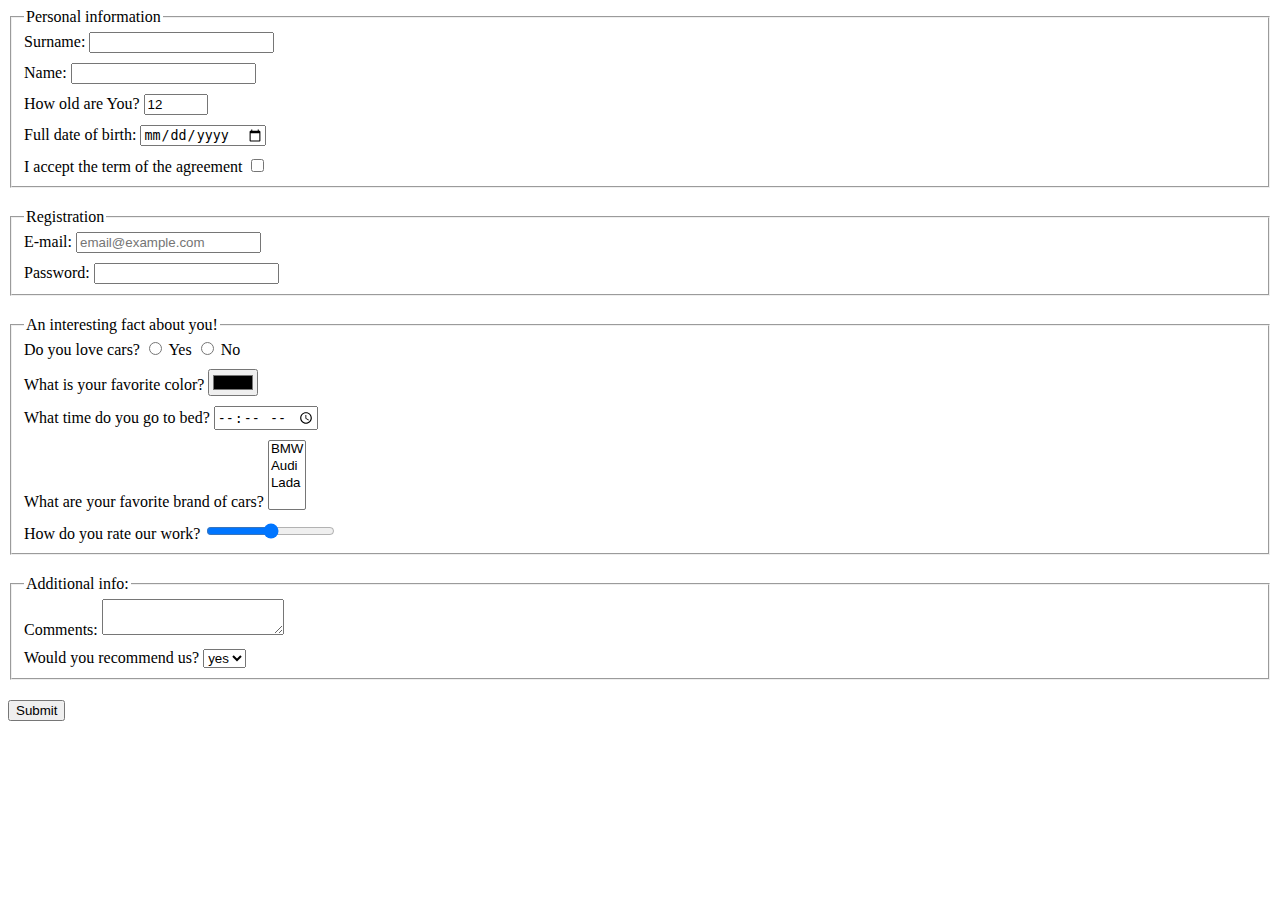
<file: index.html>
<!doctype html><html lang="en"><head><meta charset="UTF-8"><meta name="viewport" content="width=device-width, user-scalable=no, initial-scale=1.0, maximum-scale=1.0, minimum-scale=1.0"><meta http-equiv="X-UA-Compatible" content="ie=edge"><title>HTML Form</title><link rel="stylesheet" href="style.e75e7b9c.css"></head><body> <form action="https://mate-academy-form-lesson.herokuapp.com/create-application" method="post" autocomplete="off"> <fieldset class="fields"> <legend>Personal information</legend> <label class="form_field"> Surname: <input type="text" name="Surname" required> </label> <label class="form_field"> Name: <input type="text" name="Name" required> </label> <label class="form_field"> How old are You? <input type="number" name="How old are you?" value="12" min="1" max="100" required> </label> <label class="form_field"> Full date of birth: <input type="date" name="Full date of birth" placeholder="mm / dd / yyyy" required> </label> <label class="form_field"> I accept the term of the agreement <input type="checkbox" name="accept" required> </label> </fieldset> <fieldset class="fields"> <legend>Registration</legend> <label class="form_field"> E-mail: <input type="email" name="E-mail" placeholder="email@example.com" required> </label> <label class="form_field"> Password: <input type="password" name="Password" maxlength="5" minlength="15" required> </label> </fieldset> <fieldset class="fields"> <legend>An interesting fact about you!</legend> <div class="form_field"> Do you love cars? <label> <input type="radio" name="cars" value="Y" required> Yes </label> <label> <input type="radio" name="cars" value="N" required> No </label> </div> <label class="form_field"> What is your favorite color? <input type="color" name="color"> </label> <label class="form_field"> What time do you go to bed? <input type="time" name="Go to bed" required> </label> <label class="form_field"> What are your favorite brand of cars? <select name="Brand" multiple> <option value="BMW" name="car">BMW</option> <option value="Audi" name="car">Audi</option> <option value="Lada" name="car">Lada</option> </select> </label> <label class="form_field"> How do you rate our work? <input type="range" name="rate" min="0" max="10" required> </label> </fieldset> <fieldset class="fields"> <legend>Additional info:</legend> <label class="form_field"> Comments: <textarea name="Comments">
          </textarea> </label> <label class="form_field"> Would you recommend us? <select name="recommend"> <option value="yes">yes</option> <option value="no">no</option> </select> </label> </fieldset> <button type="submit">Submit</button> </form> <script type="text/javascript" src="main.e97352c4.js"></script> </body></html>
</file>
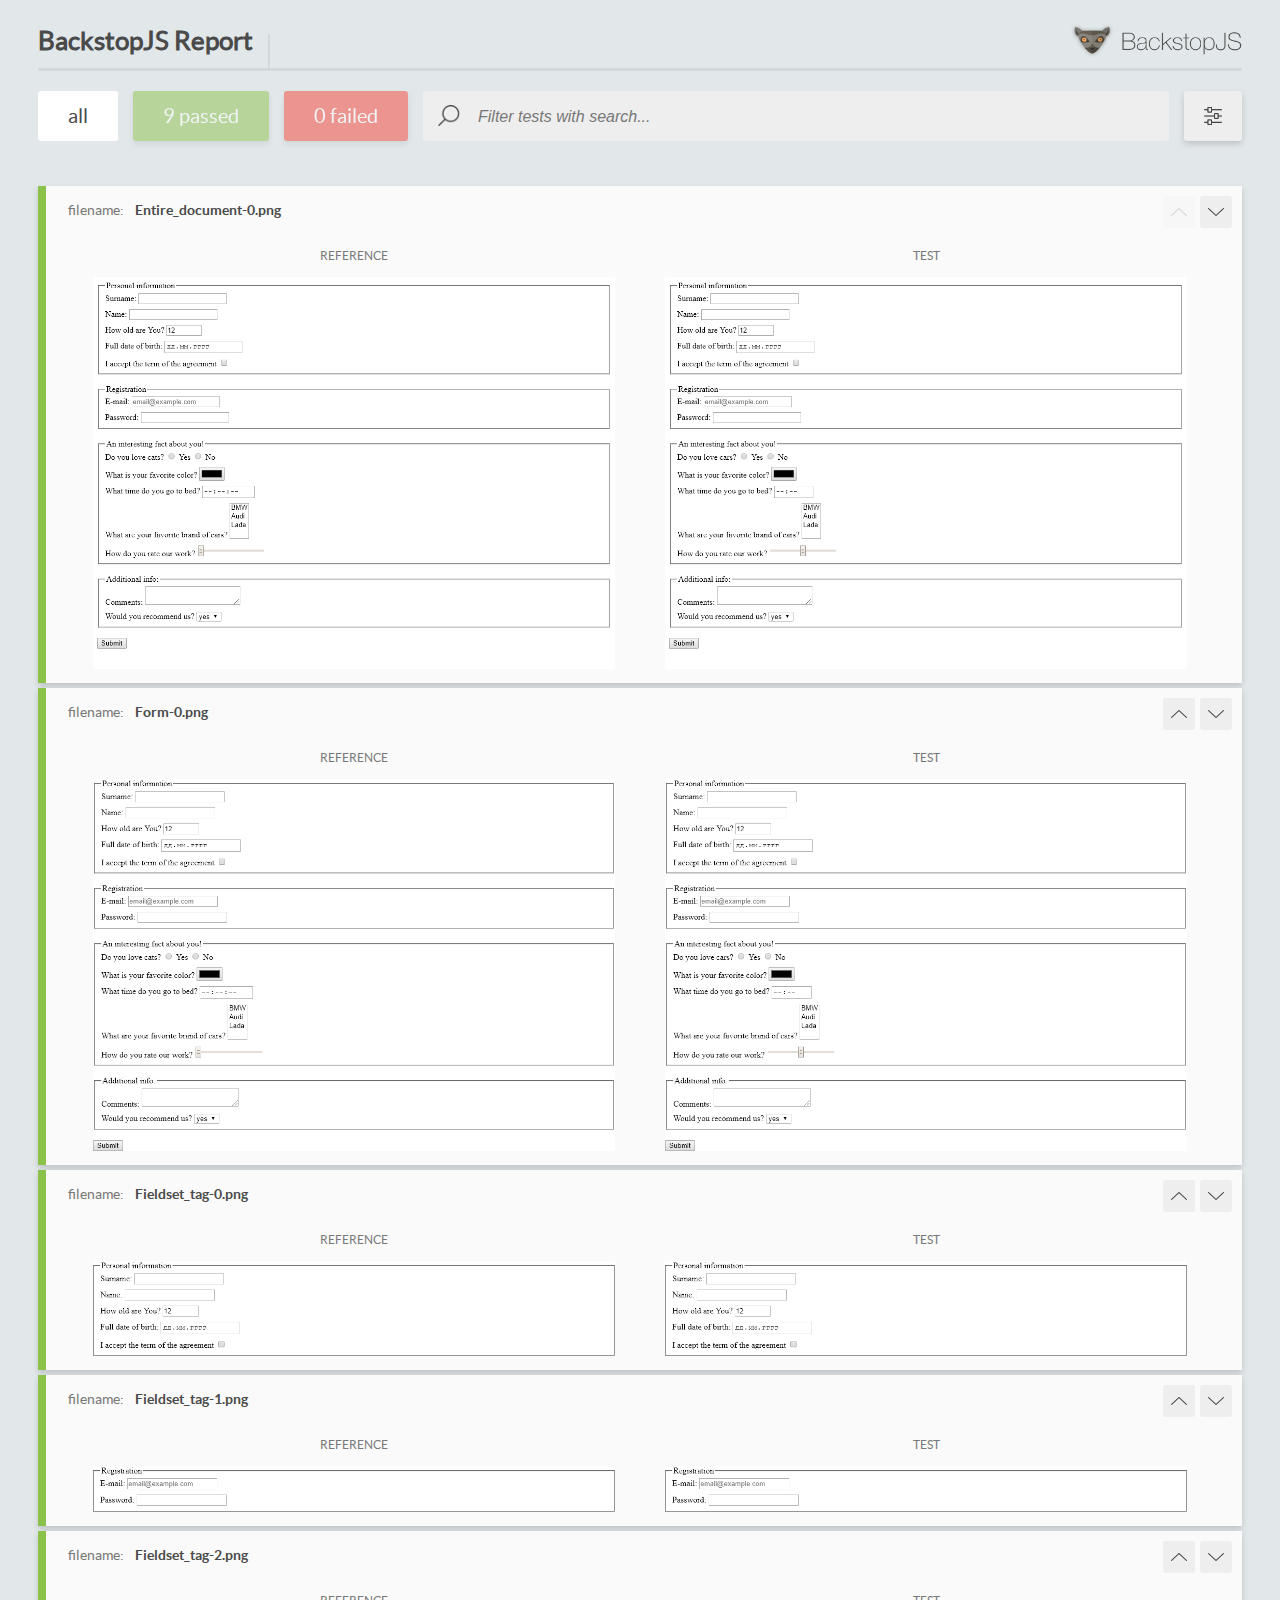
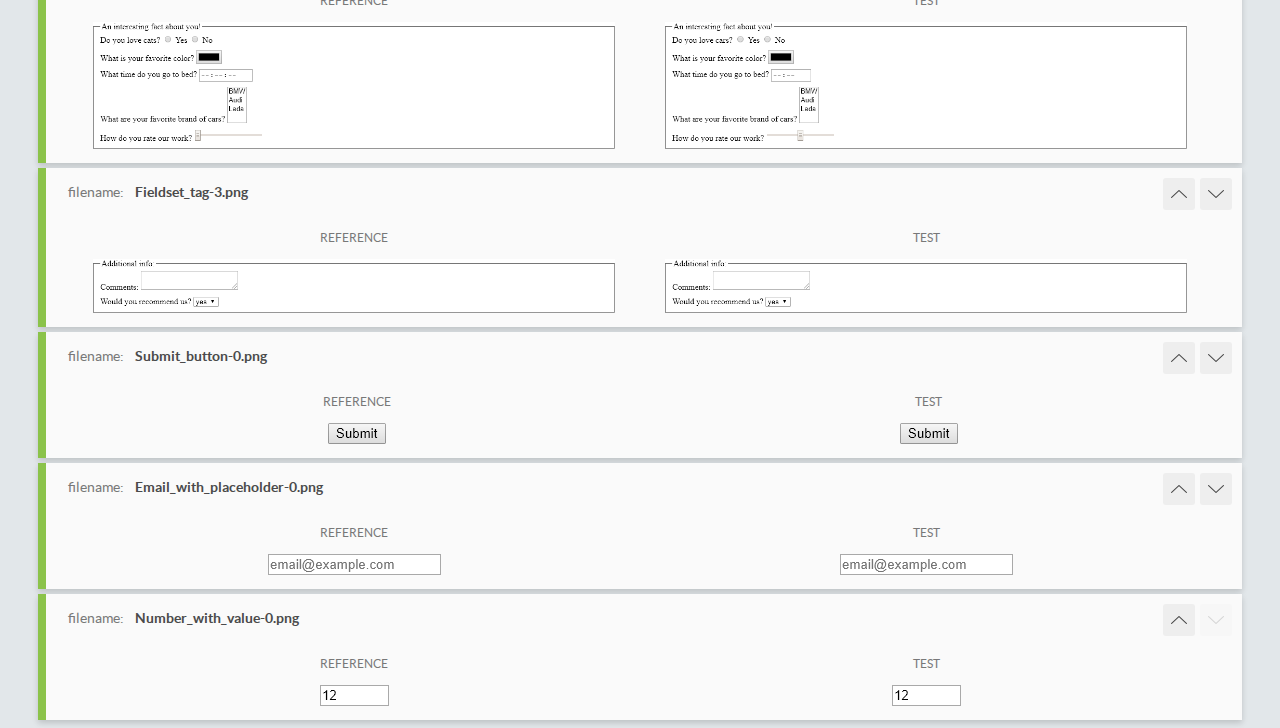
<file: report/html_report/index.html>
<!DOCTYPE html>
<html>
  <head>
    <meta charset="utf-8">
    <title>BackstopJS Report</title>

    <style>
      @font-face {
          font-family: 'latoregular';
          src: url('./assets/fonts/lato-regular-webfont.woff2') format('woff2'),
              url('./assets/fonts/lato-regular-webfont.woff') format('woff');
          font-weight: 400;
          font-style: normal;
      }
      @font-face {
          font-family: 'latobold';
          src: url('./assets/fonts/lato-bold-webfont.woff2') format('woff2'),
              url('./assets/fonts/lato-bold-webfont.woff') format('woff');
          font-weight: 700;
          font-style: normal;
      }

      .ReactModal__Body--open {
          overflow: hidden;
      }
      .ReactModal__Body--open .header {
        display: none;
      }

    </style>
  </head>
  <body style="background-color: #E2E7EA">
    <div id="root">

    </div>
    <script type="text/javascript">
      function report (report) { // eslint-disable-line no-unused-vars
        window.tests = report;
      }
    </script>
    <script type="text/javascript" src="config.js"></script>
    <script type="text/javascript" src="index_bundle.js"></script>
  </body>
</html>
</file>
<file: style.e75e7b9c.css>
body{margin:8px}.form_field{display:block;margin-bottom:10px}.fields{margin-bottom:20px;padding-bottom:0}
/*# sourceMappingURL=style.e75e7b9c.css.map */
</file>
